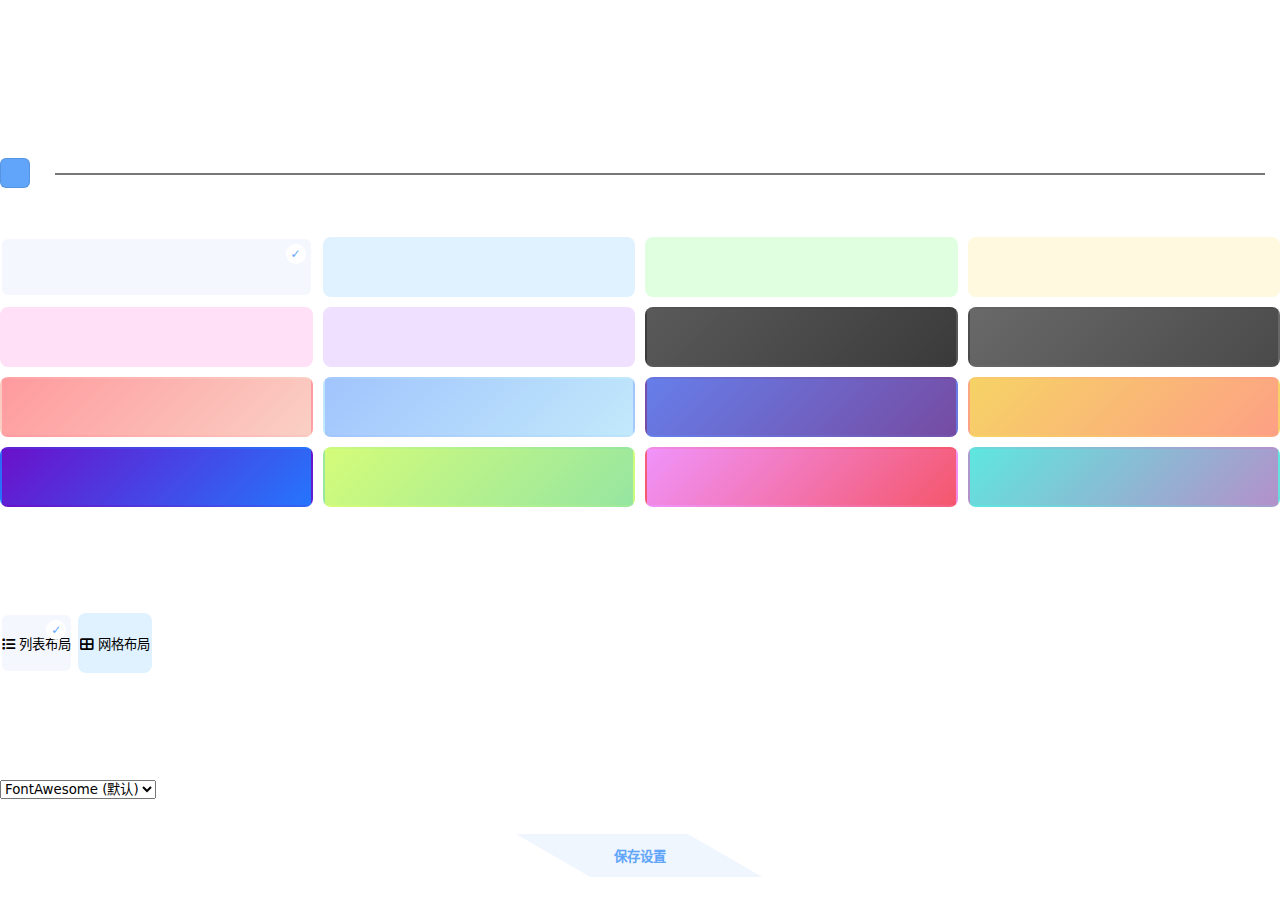
<file: settings.html>
<!DOCTYPE html>
<html lang="zh-CN">
<head>
    <meta charset="UTF-8">
    <meta name="viewport" content="width=device-width, initial-scale=1.0">
    <title>设置 - FileZen</title>
    <link rel="stylesheet" href="https://cdnjs.cloudflare.com/ajax/libs/font-awesome/6.4.0/css/all.min.css">
    <link rel="stylesheet" href="css/main.css">
    <link rel="stylesheet" href="css/themes.css">
    <link rel="stylesheet" href="css/components/modal.css">
    <link rel="stylesheet" href="css/responsive.css">
</head>
<body>
    <div class="settings-container">
        <div class="panel-header">
            <h2 class="panel-title">系统设置</h2>
            <a href="index.html" class="close-btn">
                <i class="fas fa-arrow-left"></i>
            </a>
        </div>
        
        <div class="settings-group">
            <div class="group-title">
                <i class="fas fa-palette"></i>
                <span>主题设置</span>
            </div>
            
            <div class="setting-item">
                <label class="setting-label">主色调</label>
                <div class="color-picker">
                    <div class="color-preview" id="colorPreview"></div>
                    <input type="color" class="color-input" id="themeColor" value="#60a5fa">
                </div>
            </div>
            
            <div class="setting-item">
                <label class="setting-label">背景设置</label>
                <div class="bg-options">
                    <div class="bg-option active" data-bg="light-gray"></div>
                    <div class="bg-option" data-bg="light-blue"></div>
                    <div class="bg-option" data-bg="light-green"></div>
                    <div class="bg-option" data-bg="light-yellow"></div>
                    <div class="bg-option" data-bg="light-pink"></div>
                    <div class="bg-option" data-bg="light-purple"></div>
                    <div class="bg-option" data-bg="gradient-purple"></div>
                    <div class="bg-option" data-bg="gradient-blue"></div>
                    <div class="bg-option" data-bg="gradient-orange"></div>
                    <div class="bg-option" data-bg="gradient-green"></div>
                    <div class="bg-option" data-bg="gradient-purple-blue"></div>
                    <div class="bg-option" data-bg="gradient-sunset"></div>
                    <div class="bg-option" data-bg="gradient-purple-blue-2"></div>
                    <div class="bg-option" data-bg="gradient-green-2"></div>
                    <div class="bg-option" data-bg="gradient-pink-red"></div>
                    <div class="bg-option" data-bg="gradient-blue-purple"></div>
                </div>
            </div>
        </div>
        
        <div class="settings-group">
            <div class="group-title">
                <i class="fas fa-layer-group"></i>
                <span>布局设置</span>
            </div>
            
            <div class="setting-item">
                <label class="setting-label">默认布局</label>
                <div class="flex gap-4 mt-2">
                    <button class="bg-option w-1/2 h-14 flex items-center justify-center active" id="listLayout">
                        <i class="fas fa-list mr-2"></i> 列表布局
                    </button>
                    <button class="bg-option w-1/2 h-14 flex items-center justify-center" id="gridLayout">
                        <i class="fas fa-th-large mr-2"></i> 网格布局
                    </button>
                </div>
            </div>
        </div>
        
        <div class="settings-group">
            <div class="group-title">
                <i class="fas fa-icons"></i>
                <span>图标设置</span>
            </div>
            
            <div class="setting-item">
                <label class="setting-label">图标库选择</label>
                <select class="w-full p-3 rounded-lg border bg-surface-light mt-2">
                    <option>FontAwesome (默认)</option>
                    <option>Material Icons</option>
                    <option>Feather Icons</option>
                    <option>自定义图标库</option>
                </select>
            </div>
        </div>
        
        <button class="save-btn">
            保存设置
        </button>
    </div>

    <script>
        // 设置页面的JavaScript代码
        const themeColor = document.getElementById('themeColor');
        const colorPreview = document.getElementById('colorPreview');
        
        // 主题颜色更改
        themeColor.addEventListener('input', () => {
            const color = themeColor.value;
            colorPreview.style.background = color;
            document.documentElement.style.setProperty('--primary', color);
            
            // 更新主色调的深色变体
            const r = parseInt(color.substr(1, 2), 16);
            const g = parseInt(color.substr(3, 2), 16);
            const b = parseInt(color.substr(5, 2), 16);
            const darkColor = `rgb(${Math.max(0, r - 40)}, ${Math.max(0, g - 40)}, ${Math.max(0, b - 40)})`;
            document.documentElement.style.setProperty('--primary-dark', darkColor);
        });
        
        // 背景选项点击
        document.querySelectorAll('.bg-option').forEach(option => {
            option.addEventListener('click', function() {
                if (!this.dataset.bg) return;
                
                // 移除所有active类
                document.querySelectorAll('.bg-option').forEach(opt => {
                    opt.classList.remove('active');
                });
                
                // 添加active类到当前选项
                this.classList.add('active');
                
                const bgType = this.getAttribute('data-bg');
                let bgStyle = '';
                
                switch(bgType) {
                    case 'light-gray':
                        bgStyle = '#f5f7ff';
                        break;
                    case 'light-blue':
                        bgStyle = '#e0f2ff';
                        break;
                    // ... 其他背景样式 ...
                }
                
                document.body.style.background = bgStyle;
            });
        });
    </script>
</body>
</html>
</file>
<file: css/main.css>
* {
    margin: 0;
    padding: 0;
    box-sizing: border-box;
    font-family: 'Segoe UI', system-ui, -apple-system, sans-serif;
    transition: background-color 0.3s, color 0.3s;
}

:root {
    --primary: #60a5fa;
    --primary-dark: #3b82f6;
    --secondary: #8b5cf6;
    --background: #ffffff;
    --surface: #f5f7ff;
    --surface-light: #eef2ff;
    --text: #333333;
    --text-secondary: #666666;
    --success: #10b981;
    --warning: #f59e0b;
    --danger: #ef4444;
    --border-radius: 12px;
    --transition: all 0.3s cubic-bezier(0.25, 0.8, 0.25, 1);
    --toolbar-bg: #ffffff;
    --button-bg: #f1f5f9;
    --button-hover: #e2e8f0;
}

body {
    background-color: var(--background);
    color: var(--text);
    min-height: 100vh;
    overflow-x: hidden;
}

/* 状态信息栏 */
.status-bar {
    position: fixed;
    bottom: 0;
    left: 0;
    right: 0;
    height: 30px;
    background: rgba(0, 0, 0, 0.05);
    display: flex;
    align-items: center;
    padding: 0 20px;
    font-size: 0.85rem;
    color: var(--text-secondary);
    z-index: 90;
    border-top: 1px solid rgba(0, 0, 0, 0.05);
}

.status-selection {
    margin-left: auto;
}

/* 动画定义 */
@keyframes fadeIn {
    from { opacity: 0; }
    to { opacity: 1; }
}

@keyframes slideDown {
    from { transform: translateY(-20px); opacity: 0; }
    to { transform: translateY(0); opacity: 1; }
}

@keyframes menuAppear {
    from { transform: translateY(20px); opacity: 0; }
    to { transform: translateY(0); opacity: 1; }
}

@keyframes fadeOut {
    from { opacity: 1; }
    to { opacity: 0; }
}

.notification {
    position: fixed;
    top: 20px;
    right: 20px;
    background: var(--primary);
    color: white;
    padding: 15px 25px;
    border-radius: var(--border-radius);
    box-shadow: 0 5px 15px rgba(0,0,0,0.2);
    z-index: 10000;
    animation: fadeIn 0.3s, fadeOut 0.3s 2.7s forwards;
}

/* 模式切换指示器 */
.mode-indicator {
    position: fixed;
    top: 70px;
    right: 20px;
    padding: 8px 15px;
    border-radius: 20px;
    background: var(--primary);
    color: white;
    font-size: 0.85rem;
    z-index: 99;
    animation: slideDown 0.4s;
    display: none;
}
</file>
<file: css/themes.css>
body.night-mode {
    --primary: #2563eb;
    --primary-dark: #1d4ed8;
    --background: #1a1a1a;
    --surface: #2d2d2d;
    --surface-light: #3a3a3a;
    --text: #e0e0e0;
    --text-secondary: #a0a0a0;
    --toolbar-bg: #2d2d2d;
    --button-bg: #3a3a3a;
    --button-hover: #4a4a4a;
}
</file>
<file: css/components/modal.css>
/* 右键菜单 */
.context-menu {
    position: absolute;
    background: var(--primary);
    border-radius: var(--border-radius);
    box-shadow: 0 8px 30px rgba(0, 0, 0, 0.3);
    z-index: 200;
    min-width: 200px;
    overflow: hidden;
    display: none;
    animation: fadeIn 0.2s ease;
}

.context-menu-item {
    display: flex;
    align-items: center;
    padding: 12px 16px;
    cursor: pointer;
    transition: var(--transition);
    color: white;
    font-size: 0.95rem;
    border-bottom: 1px solid rgba(255, 255, 255, 0.2);
}

.context-menu-item:last-child {
    border-bottom: none;
}

.context-menu-item:hover {
    background: rgba(255, 255, 255, 0.2);
}

.context-menu-item i {
    width: 24px;
    margin-right: 12px;
    color: white;
    font-size: 0.9rem;
}

.context-menu-item.delete {
    color: #ffcccc;
}

.context-menu-item.delete i {
    color: #ffcccc;
}

/* 设置面板 */
.settings-panel {
    position: fixed;
    top: 0;
    right: -400px;
    width: 380px;
    height: 100vh;
    background: var(--primary);
    box-shadow: -5px 0 25px rgba(0, 0, 0, 0.3);
    z-index: 1000;
    transition: right 0.4s ease;
    padding: 25px;
    overflow-y: auto;
}

.settings-panel.open {
    right: 0;
}

.panel-header {
    display: flex;
    justify-content: space-between;
    align-items: center;
    margin-bottom: 25px;
    padding-bottom: 15px;
    border-bottom: 1px solid rgba(255, 255, 255, 0.2);
}

.panel-title {
    font-size: 1.5rem;
    font-weight: 600;
    color: white;
}

.close-btn {
    width: 36px;
    height: 36px;
    border-radius: 50%;
    display: flex;
    align-items: center;
    justify-content: center;
    background: rgba(255, 255, 255, 0.2);
    color: white;
    border: none;
    cursor: pointer;
    transition: var(--transition);
}

.close-btn:hover {
    background: white;
    color: var(--primary);
    transform: rotate(90deg);
}

.settings-group {
    margin-bottom: 25px;
    animation: fadeIn 0.5s ease;
}

.group-title {
    font-size: 1.1rem;
    font-weight: 600;
    margin-bottom: 15px;
    color: white;
    display: flex;
    align-items: center;
    gap: 8px;
    padding-bottom: 8px;
    border-bottom: 1px dashed rgba(255, 255, 255, 0.3);
}

.group-title i {
    color: white;
}

.setting-item {
    margin-bottom: 15px;
}

.setting-label {
    display: block;
    margin-bottom: 8px;
    font-weight: 500;
    color: white;
}

.color-picker {
    display: flex;
    align-items: center;
    gap: 10px;
}

.color-preview {
    width: 30px;
    height: 30px;
    border-radius: 6px;
    background: var(--primary);
    border: 1px solid rgba(0, 0, 0, 0.1);
}

.color-input {
    flex: 1;
    padding: 8px 12px;
    border-radius: 8px;
    border: 1px solid rgba(255, 255, 255, 0.2);
    background: rgba(255, 255, 255, 0.2);
    color: white;
}

.color-input::placeholder {
    color: rgba(255, 255, 255, 0.7);
}

.bg-options {
    display: grid;
    grid-template-columns: repeat(4, 1fr);
    gap: 10px;
    margin-top: 10px;
}

.bg-option {
    height: 60px;
    border-radius: 8px;
    cursor: pointer;
    border: 2px solid transparent;
    transition: var(--transition);
    position: relative;
    overflow: hidden;
}

.bg-option.active {
    border: 2px solid white;
}

.bg-option.active::after {
    content: '✓';
    position: absolute;
    top: 5px;
    right: 5px;
    width: 20px;
    height: 20px;
    background: white;
    color: var(--primary);
    border-radius: 50%;
    display: flex;
    align-items: center;
    justify-content: center;
    font-size: 12px;
    font-weight: bold;
}

.bg-option:nth-child(1) { background: #f5f7ff; }
.bg-option:nth-child(2) { background: #e0f2ff; }
.bg-option:nth-child(3) { background: #e0ffe0; }
.bg-option:nth-child(4) { background: #fff9e0; }
.bg-option:nth-child(5) { background: #ffe0f7; }
.bg-option:nth-child(6) { background: #f0e0ff; }
.bg-option:nth-child(7) { background: linear-gradient(135deg, #5a5a5a, #3a3a3a); }
.bg-option:nth-child(8) { background: linear-gradient(135deg, #696969, #4a4a4a); }
.bg-option:nth-child(9) { background: linear-gradient(135deg, #ff9a9e, #fad0c4); }
.bg-option:nth-child(10) { background: linear-gradient(135deg, #a1c4fd, #c2e9fb); }
.bg-option:nth-child(11) { background: linear-gradient(135deg, #667eea, #764ba2); }
.bg-option:nth-child(12) { background: linear-gradient(135deg, #f6d365, #fda085); }
.bg-option:nth-child(13) { background: linear-gradient(135deg, #6a11cb, #2575fc); }
.bg-option:nth-child(14) { background: linear-gradient(135deg, #d4fc79, #96e6a1); }
.bg-option:nth-child(15) { background: linear-gradient(135deg, #f093fb, #f5576c); }
.bg-option:nth-child(16) { background: linear-gradient(135deg, #5ee7df, #b490ca); }

.save-btn {
    width: 100%;
    padding: 12px;
    border-radius: 8px;
    background: white;
    color: var(--primary);
    border: none;
    font-weight: 600;
    cursor: pointer;
    transition: var(--transition);
    margin-top: 10px;
    position: relative;
    overflow: hidden;
}

.save-btn:hover {
    background: #f0f0f0;
    transform: translateY(-2px);
    box-shadow: 0 5px 15px rgba(255, 255, 255, 0.2);
}

.save-btn::after {
    content: '';
    position: absolute;
    top: -50%;
    left: -50%;
    width: 200%;
    height: 200%;
    background: rgba(96, 165, 250, 0.1);
    transform: rotate(30deg);
    transition: transform 0.6s ease;
}

.save-btn:hover::after {
    transform: translateY(100%) rotate(30deg);
}
</file>
<file: css/responsive.css>
@media (max-width: 768px) {
    .file-container.grid-layout {
        grid-template-columns: repeat(auto-fill, minmax(150px, 1fr));
    }
    
    .toolbar-btn span {
        display: none;
    }
    
    .toolbar-btn i {
        margin-right: 0;
    }
    
    .settings-panel {
        width: 100%;
        right: -100%;
    }
    
    .status-selection {
        display: none;
    }
    
    .bg-options {
        grid-template-columns: repeat(3, 1fr);
    }
}
</file>
